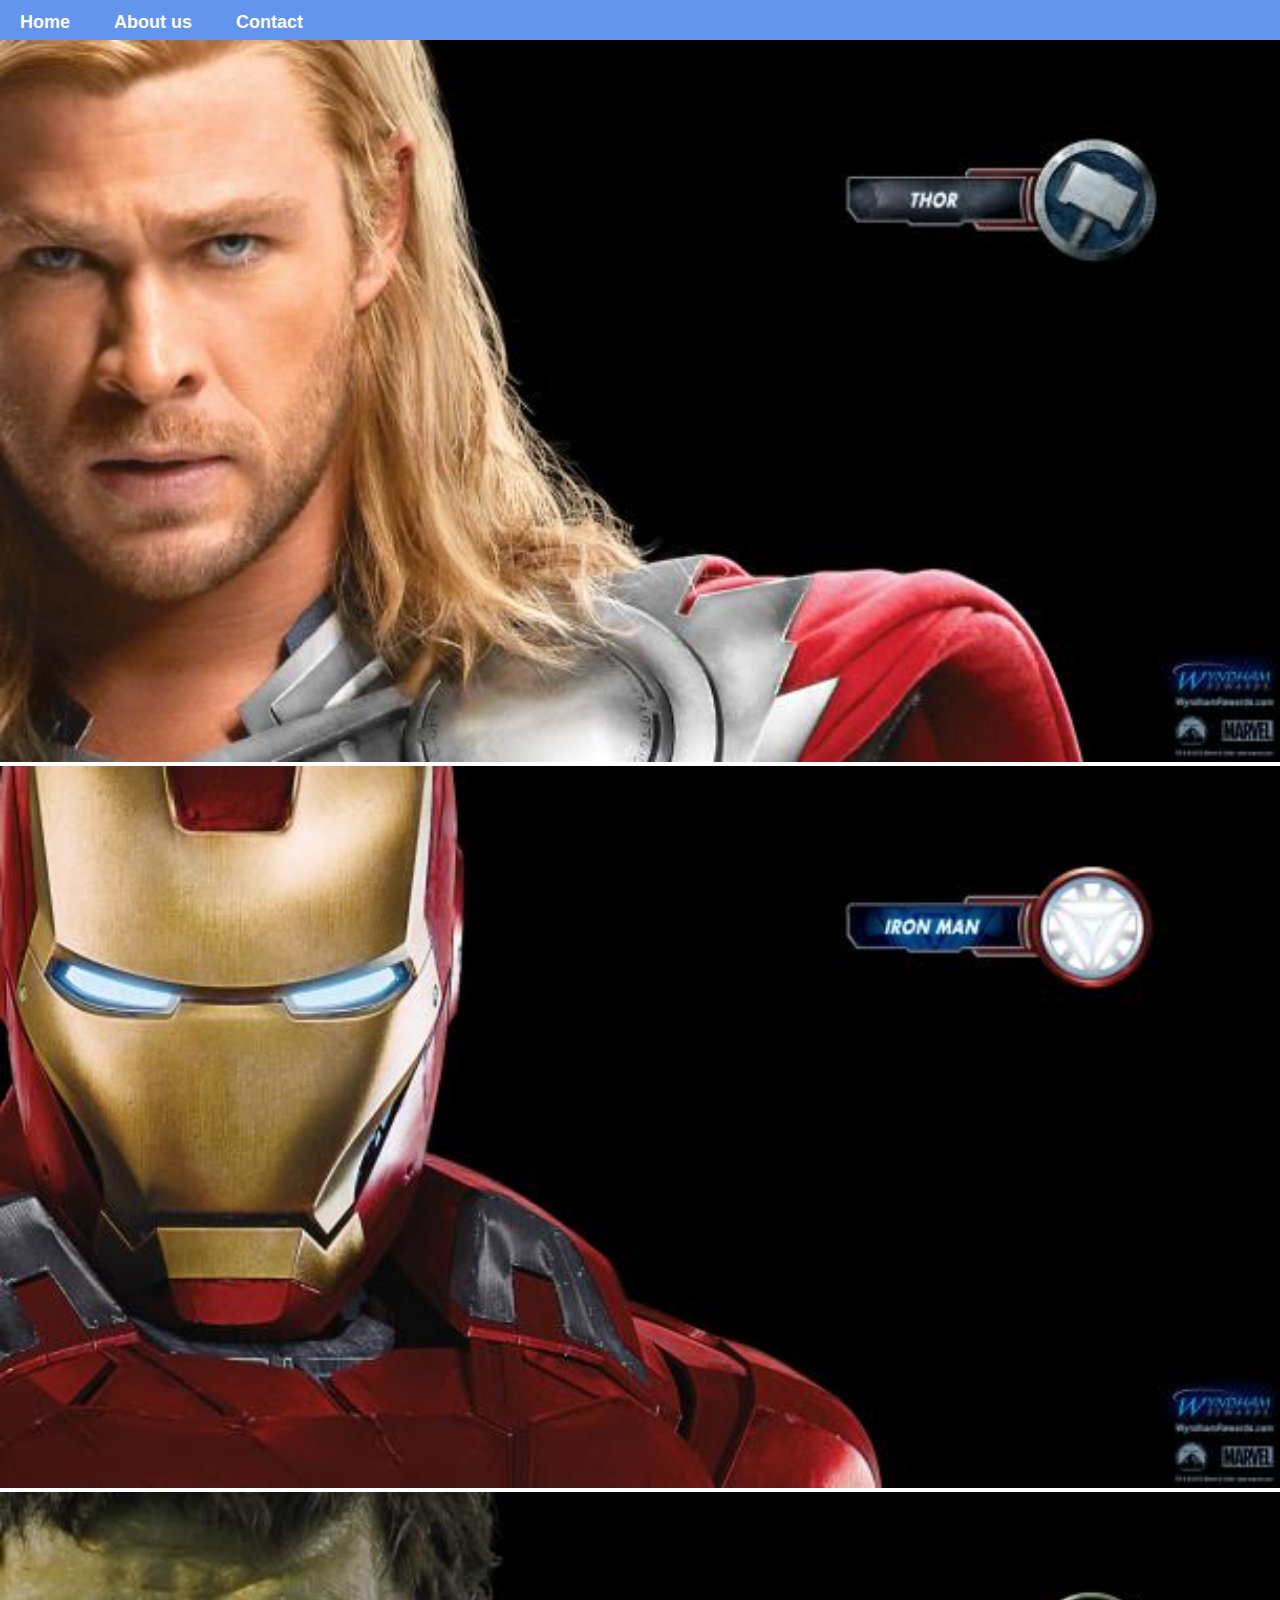
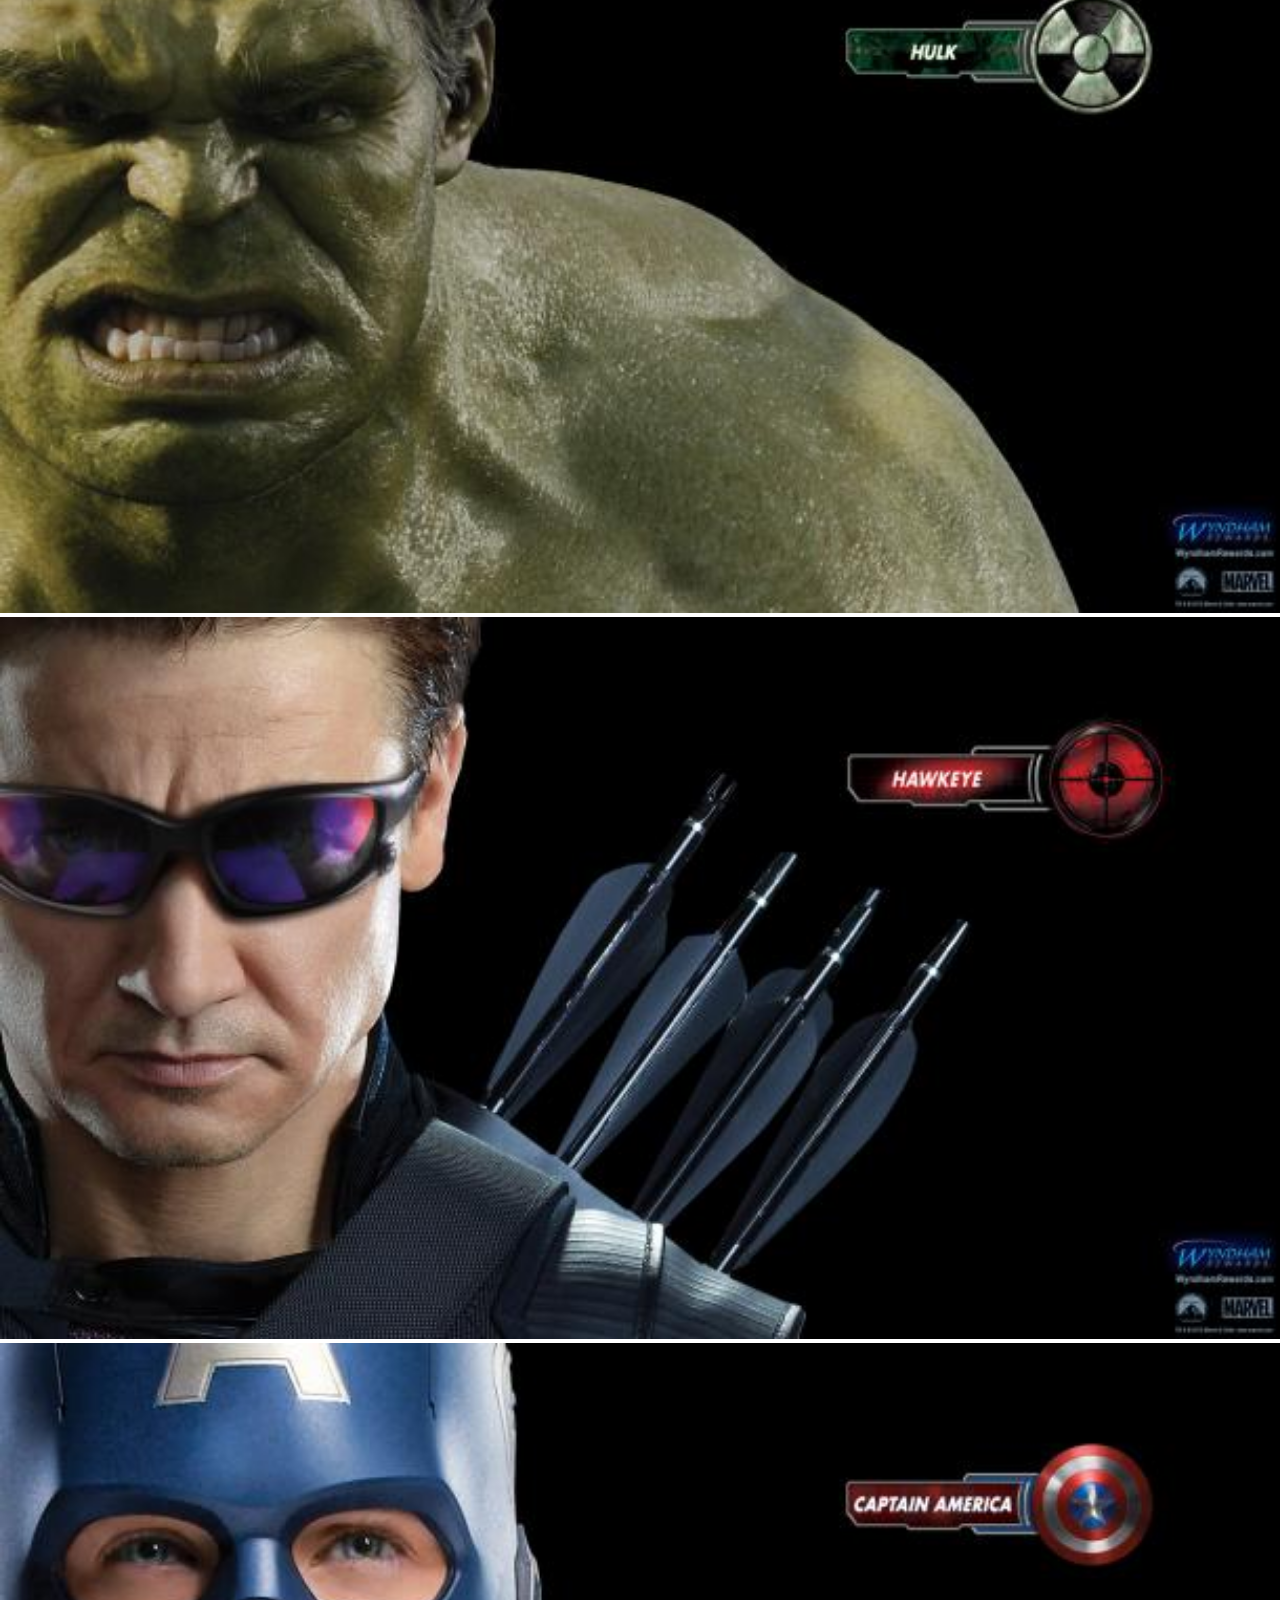
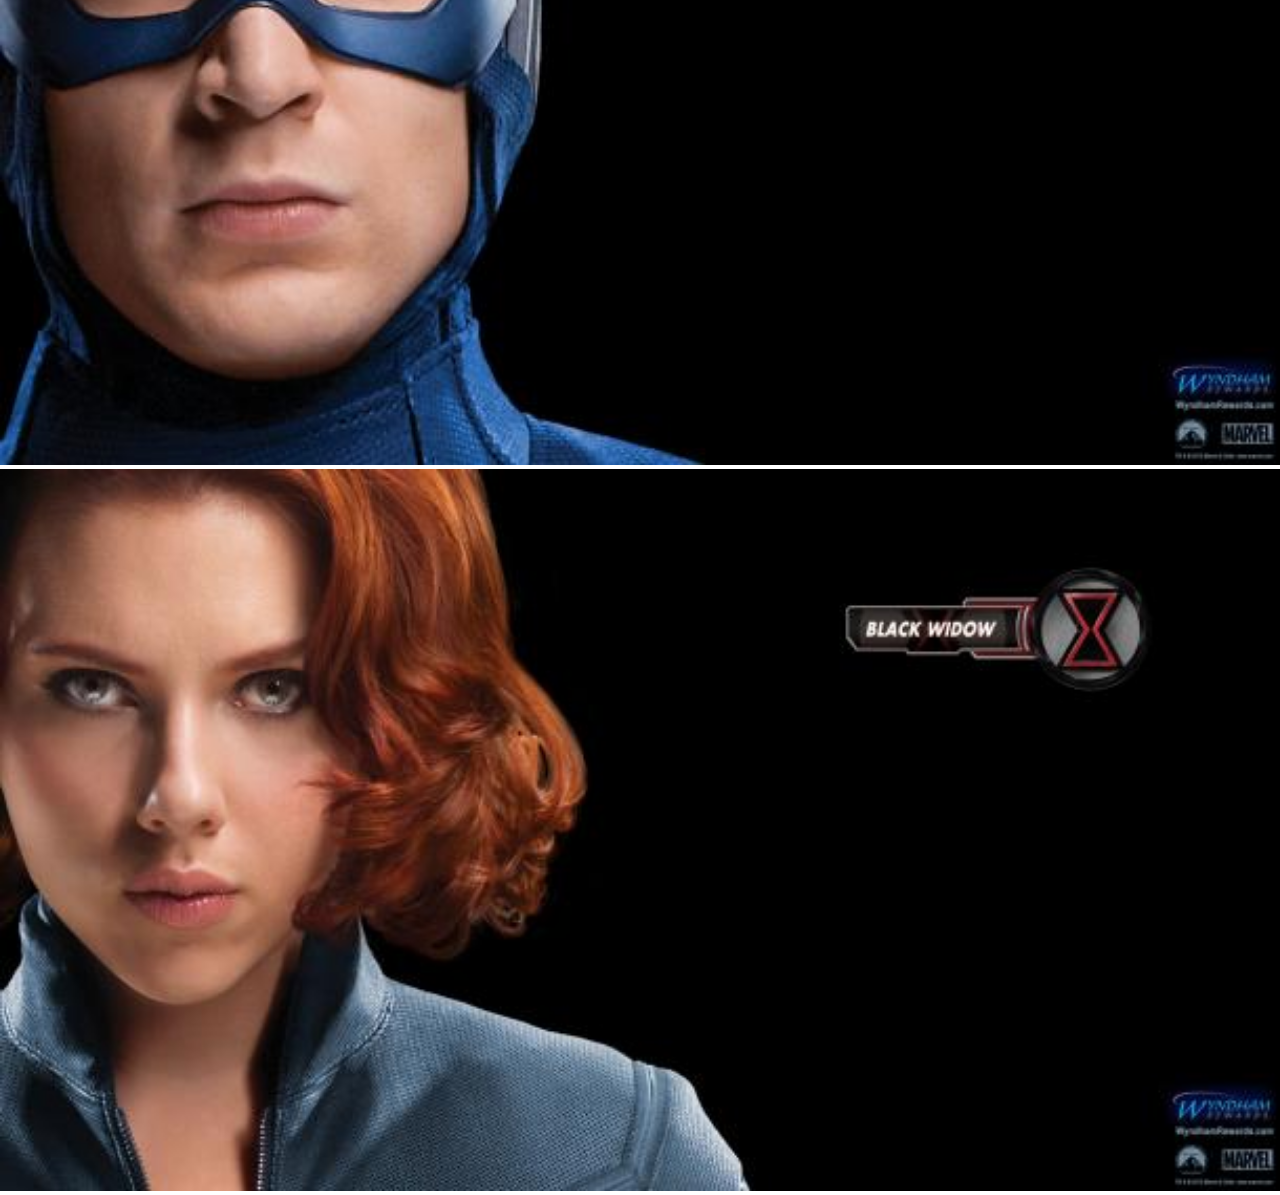
<file: index.html>
<!DOCTYPE html>
    <html>
    <head>
        <link rel="stylesheet" href="style.css">
    </head>
    <body>
        <div id="menu">
        <a href="index.html">Home</a>
             <a href="about.html">About us</a>
             <a href="contact.html">Contact</a>
        </div>
        <div class="gallery">
      <a href="avenger-1.html"><img src="images/avengers_01.jpg"/></a>  
           <a href="avenger-2.html"><img src="images/avengers_02.jpg"/></a>
       <a href="avenger-3.html"> <img src="images/avengers_03.jpg"/></a>
          <a href="avenger-4.html">  <img src="images/avengers_04.jpg"/></a>
           <a href="avenger-5.html"> <img src="images/avengers_05.jpg"/></a>
          <a href="avenger-6.html">  <img src="images/avengers_06.jpg"/></a>
        </div>
    </body>
    </html>
</file>
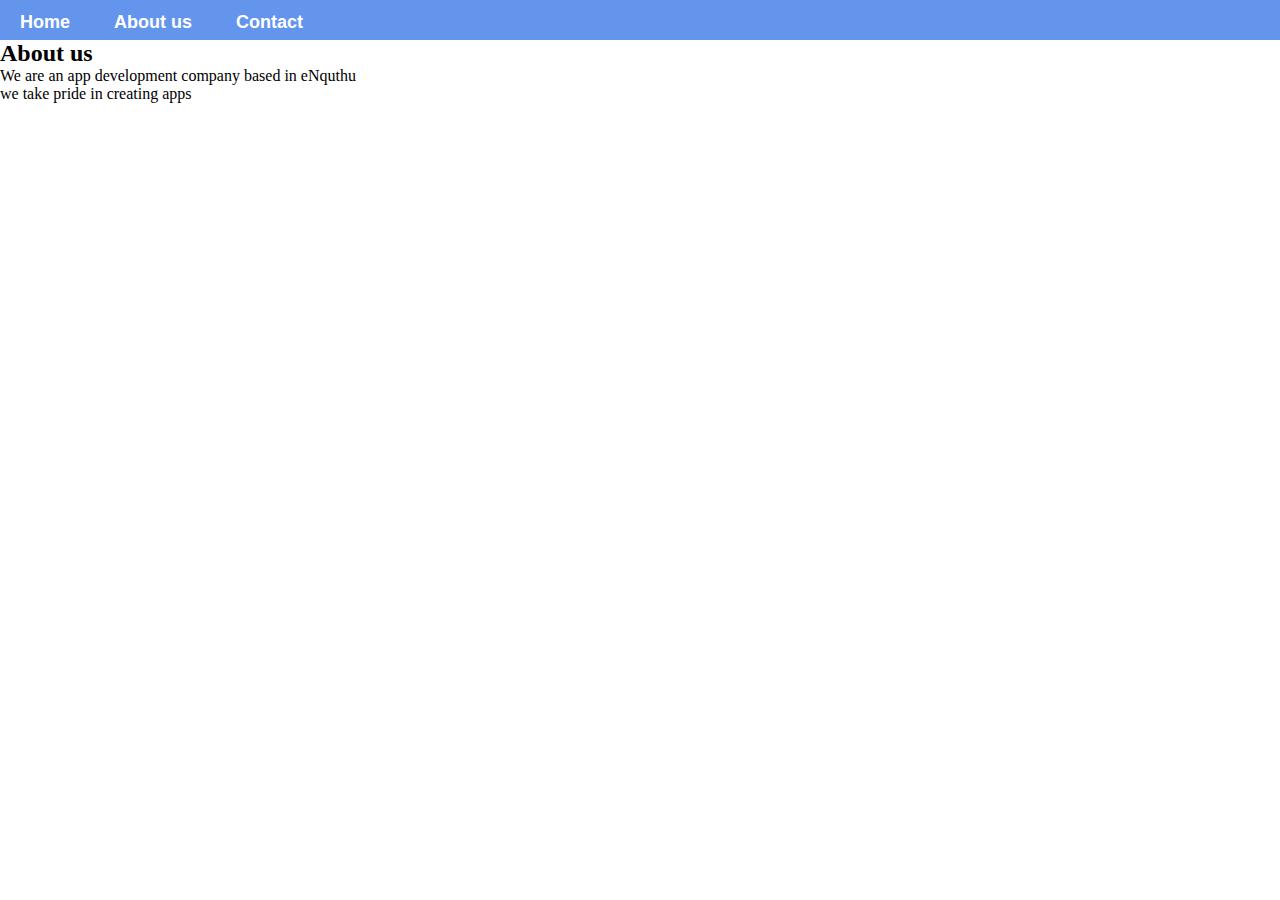
<file: about.html>
<!DOCTYPE html>
    <html>
    <head>
        <link rel="stylesheet" href="style.css">
    </head>
    <body>
         <div id="menu">
        <a href="index.html">Home</a>
             <a href="about.html">About us</a>
             <a href="contact.html">Contact</a>
        </div>
        <h2>About us</h2>
        <p>We are an app development company based in eNquthu</p>
        <p> we take pride in creating apps</p>
    </body>
    </html>
</file>
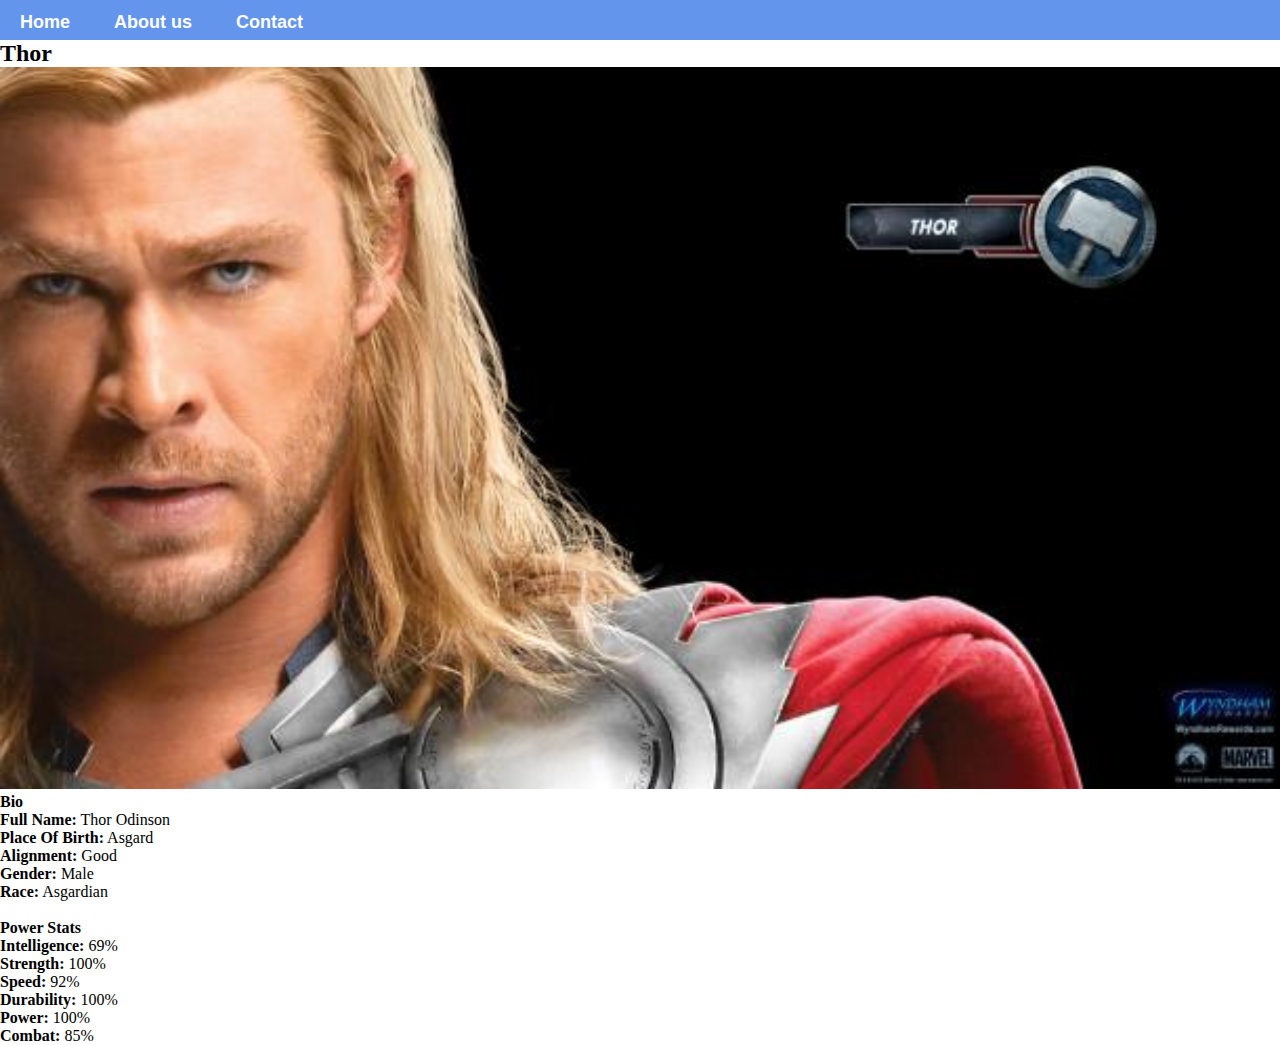
<file: avenger-1.html>
<!DOCTYPE html>
    <html>
    <head>
        <link rel="stylesheet" href="style.css">
    </head>
    <body>
         <div id="menu">
        <a href="index.html">Home</a>
             <a href="about.html">About us</a>
             <a href="contact.html">Contact</a>
        </div>
        <h2>Thor</h2>
        <div class="gallery">
        <img src="images/avengers_01.jpg"/>
        </div>
        <h4>Bio</h4>
        <p><b>Full Name:</b> Thor Odinson</p>
<p><b>Place Of Birth:</b> Asgard</p>
<p><b>Alignment:</b> Good</p>
<p><b>Gender:</b> Male</p>
<p><b>Race:</b> Asgardian</p>
<br/>
<h4>Power Stats</h4>
<p><b>Intelligence:</b> 69%</p>
<p><b>Strength:</b> 100%</p>
<p><b>Speed: </b>92%</p>
<p><b>Durability: </b>100%</p>
<p><b>Power:</b> 100%</p>
<p><b>Combat:</b> 85%</p>
    </body>
    </html>
</file>
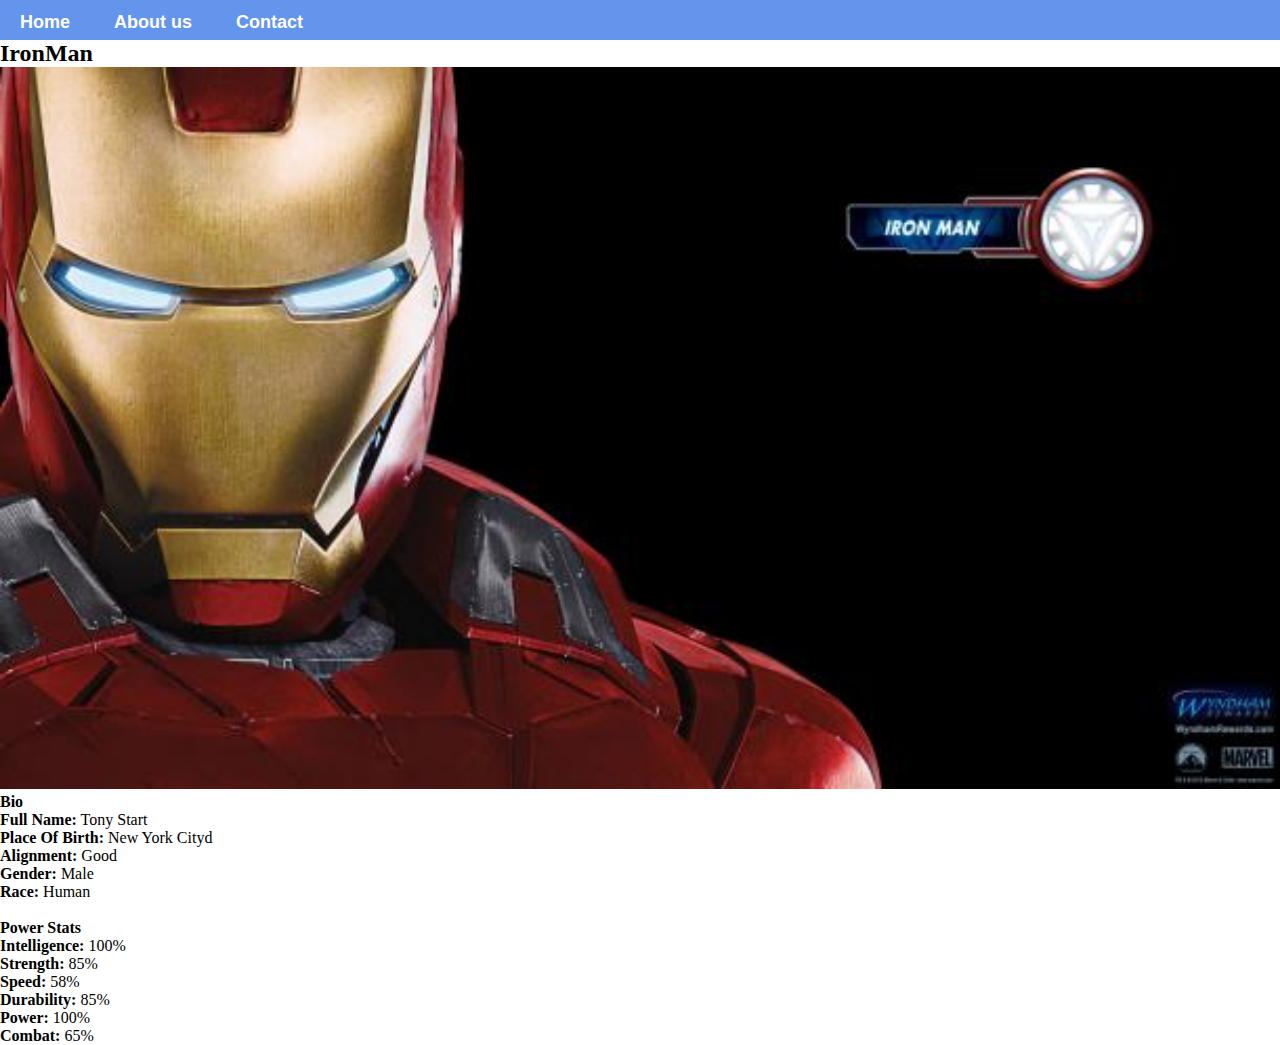
<file: avenger-2.html>
<!DOCTYPE html>
    <html>
    <head>
        <link rel="stylesheet" href="style.css">
    </head>
    <body>
         <div id="menu">
        <a href="index.html">Home</a>
             <a href="about.html">About us</a>
             <a href="contact.html">Contact</a>
        </div>
        <h2>IronMan</h2>
        <div class="gallery">
        <img src="images/avengers_02.jpg"/>
             <h4>Bio</h4>
        <p><b>Full Name:</b> Tony Start</p>
<p><b>Place Of Birth:</b> New York Cityd</p>
<p><b>Alignment:</b> Good</p>
<p><b>Gender:</b> Male</p>
<p><b>Race:</b> Human</p>
<br/>
<h4>Power Stats</h4>
<p><b>Intelligence:</b> 100%</p>
<p><b>Strength:</b> 85%</p>
<p><b>Speed: </b>58%</p>
<p><b>Durability: </b>85%</p>
<p><b>Power:</b> 100%</p>
<p><b>Combat:</b> 65%</p>
        </div>
    </body>
    </html>
</file>
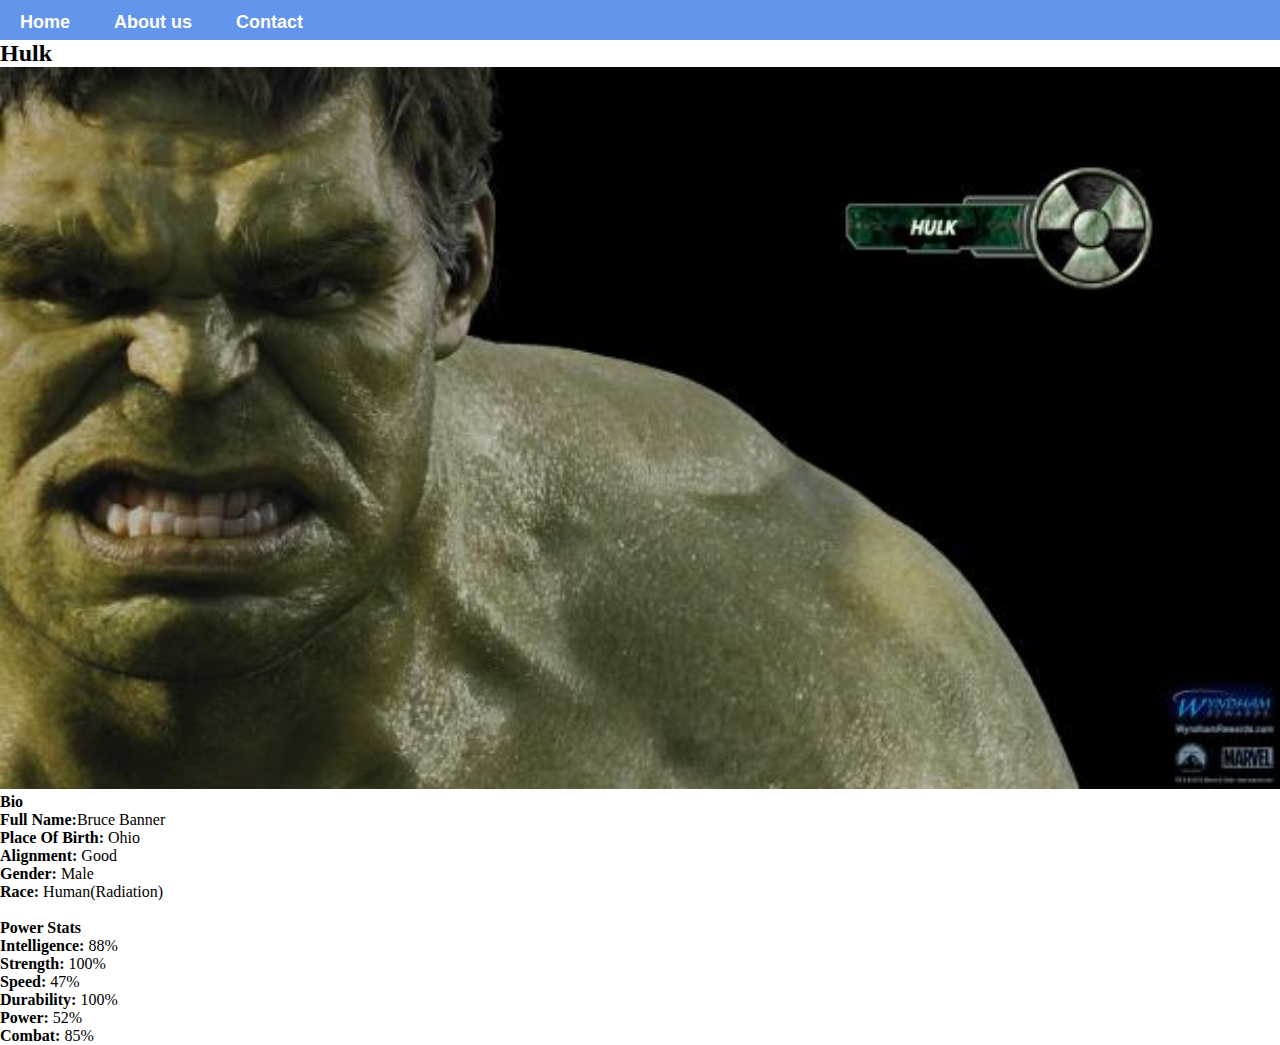
<file: avenger-3.html>
<!DOCTYPE html>
    <html>
    <head>
        <link rel="stylesheet" href="style.css">
    </head>
    <body>
         <div id="menu">
        <a href="index.html">Home</a>
             <a href="about.html">About us</a>
             <a href="contact.html">Contact</a>
        </div>
        <h2>Hulk</h2>
        <div class="gallery">
        <img src="images/avengers_03.jpg"/>
             <h4>Bio</h4>
        <p><b>Full Name:</b>Bruce Banner</p>
<p><b>Place Of Birth:</b> Ohio</p>
<p><b>Alignment:</b> Good</p>
<p><b>Gender:</b> Male</p>
<p><b>Race:</b> Human(Radiation)</p>
<br/>
<h4>Power Stats</h4>
<p><b>Intelligence:</b> 88%</p>
<p><b>Strength:</b> 100%</p>
<p><b>Speed: </b>47%</p>
<p><b>Durability: </b>100%</p>
<p><b>Power:</b> 52%</p>
<p><b>Combat:</b> 85%</p>
        </div>
    </body>
    </html>
</file>
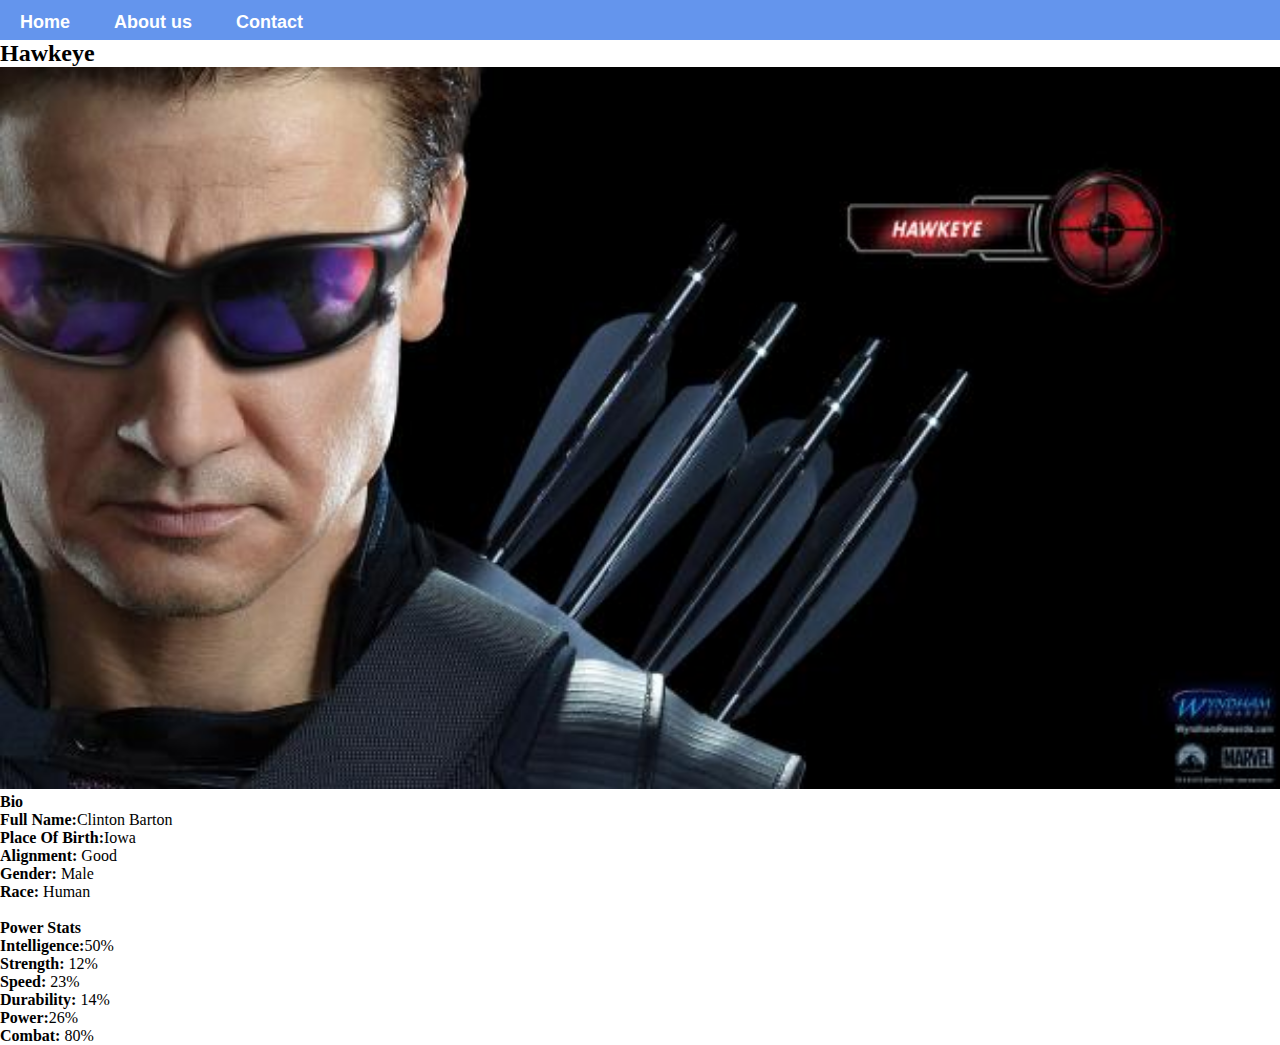
<file: avenger-4.html>
<!DOCTYPE html>
    <html>
    <head>
        <link rel="stylesheet" href="style.css">
    </head>
    <body>
         <div id="menu">
        <a href="index.html">Home</a>
             <a href="about.html">About us</a>
             <a href="contact.html">Contact</a>
        </div>
        <h2>Hawkeye</h2>
        <div class="gallery">
        <img src="images/avengers_04.jpg"/>
             <h4>Bio</h4>
        <p><b>Full Name:</b>Clinton Barton</p>
<p><b>Place Of Birth:</b>Iowa</p>
<p><b>Alignment:</b> Good</p>
<p><b>Gender:</b> Male</p>
<p><b>Race:</b> Human</p>
<br/>
<h4>Power Stats</h4>
<p><b>Intelligence:</b>50%</p>
<p><b>Strength:</b> 12%</p>
<p><b>Speed: </b>23%</p>
<p><b>Durability: </b>14%</p>
<p><b>Power:</b>26%</p>
<p><b>Combat:</b> 80%</p>
        </div>  
    </body>
    </html>
</file>
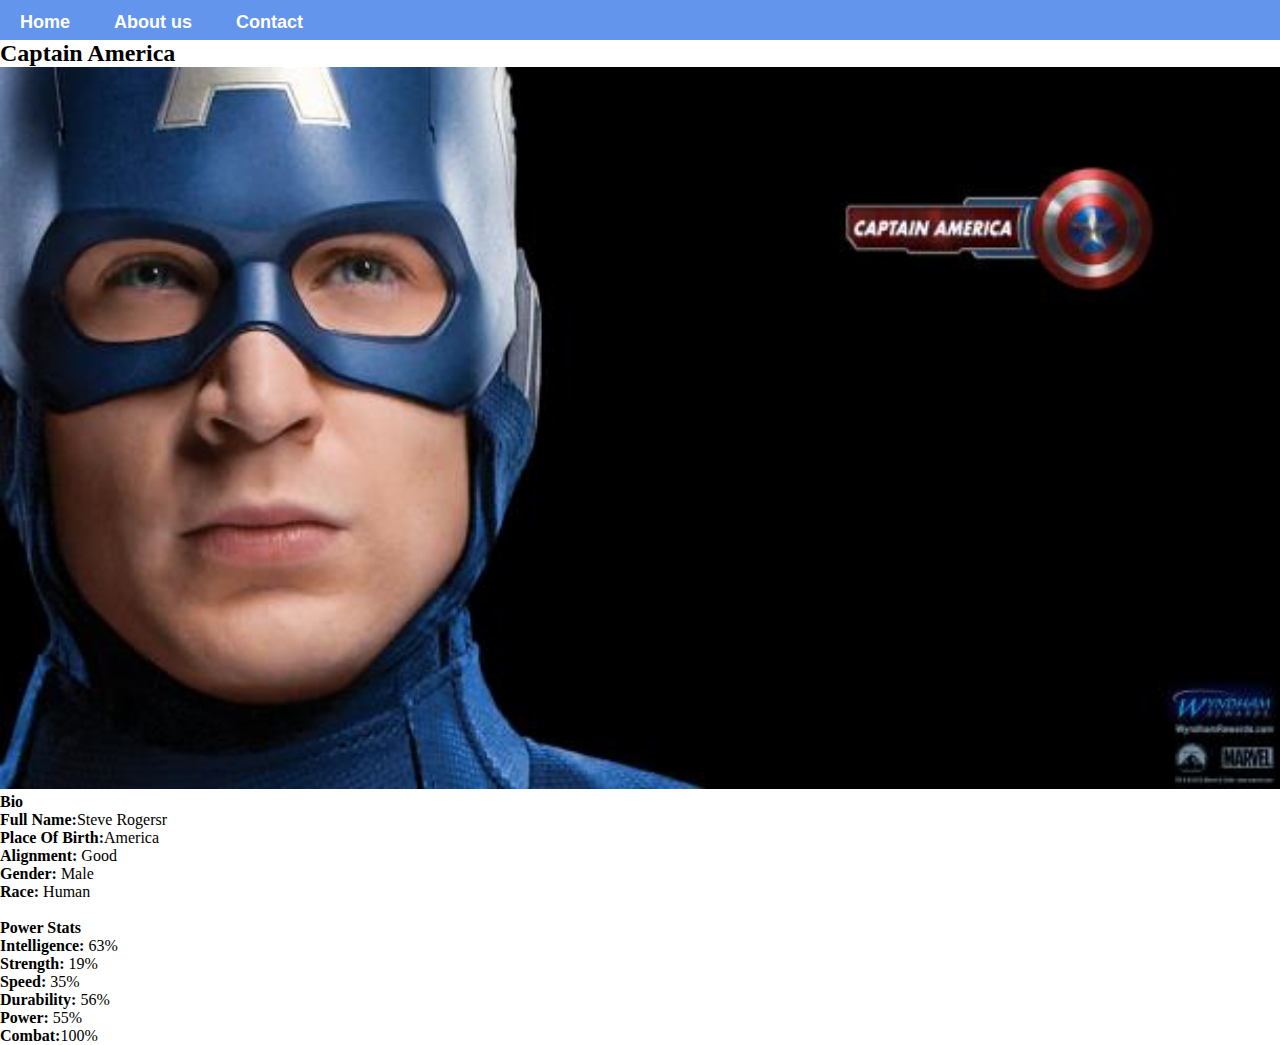
<file: avenger-5.html>
<!DOCTYPE html>
    <html>
    <head>
        <link rel="stylesheet" href="style.css">
    </head>
    <body>
         <div id="menu">
        <a href="index.html">Home</a>
             <a href="about.html">About us</a>
             <a href="contact.html">Contact</a>
        </div>
        <h2>Captain America</h2>
        <div class="gallery">
        <img src="images/avengers_05.jpg"/>
             <h4>Bio</h4>
        <p><b>Full Name:</b>Steve Rogersr</p>
<p><b>Place Of Birth:</b>America</p>
<p><b>Alignment:</b> Good</p>
<p><b>Gender:</b> Male</p>
<p><b>Race:</b> Human</p>
<br/>
<h4>Power Stats</h4>
<p><b>Intelligence:</b> 63%</p>
<p><b>Strength:</b> 19%</p>
<p><b>Speed: </b>35%</p>
<p><b>Durability: </b>56%</p>
<p><b>Power:</b> 55%</p>
<p><b>Combat:</b>100%</p>
        </div>
    </body>
    </html>
</file>
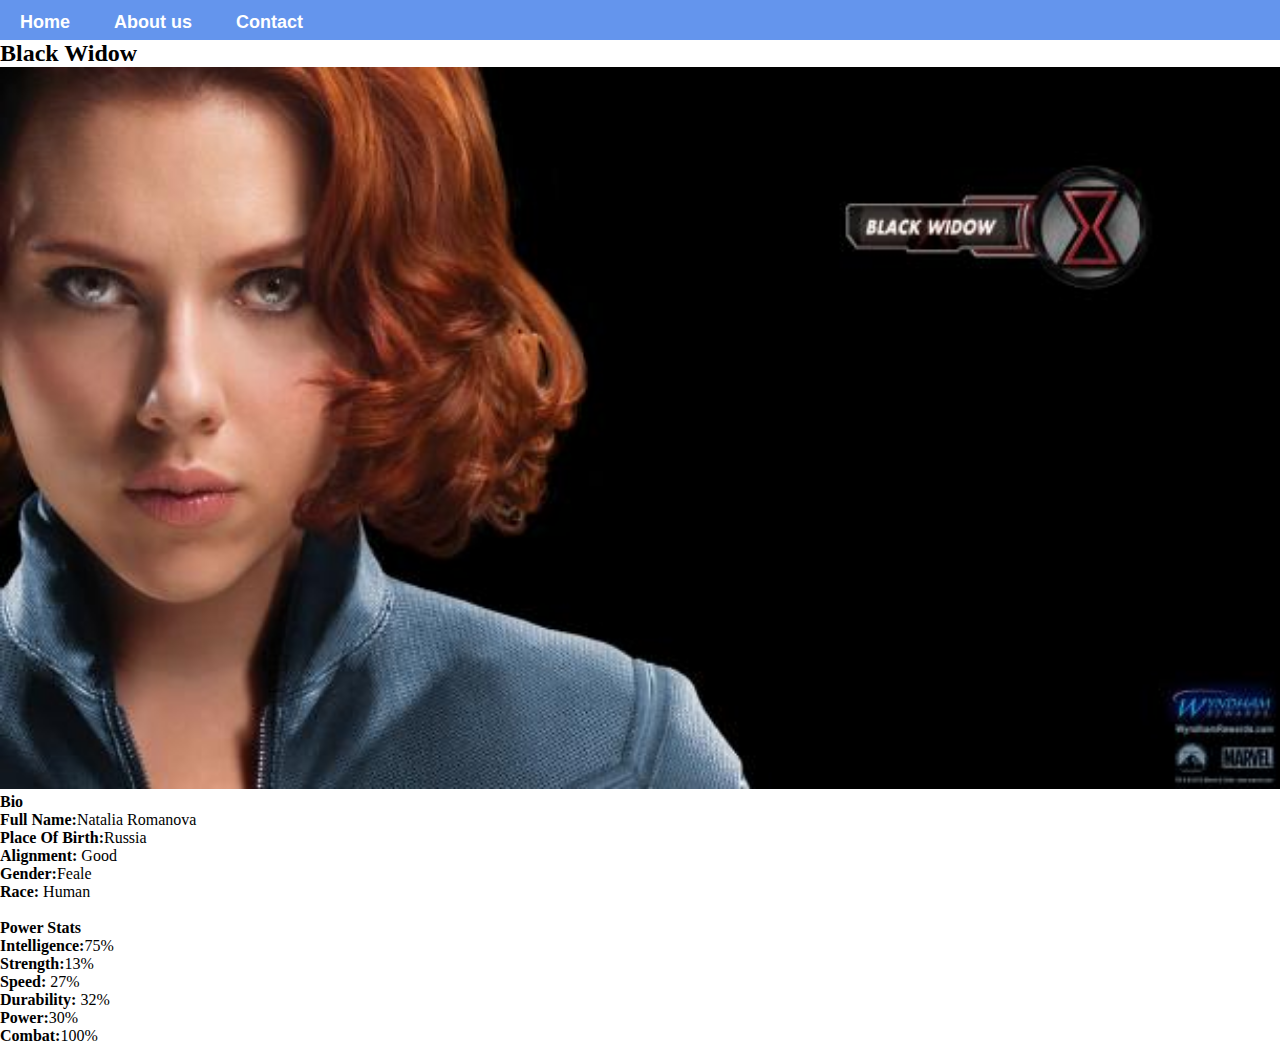
<file: avenger-6.html>
<!DOCTYPE html>
    <html>
    <head>
        <link rel="stylesheet" href="style.css">
    </head>
    <body>
         <div id="menu">
        <a href="index.html">Home</a>
             <a href="about.html">About us</a>
             <a href="contact.html">Contact</a>
        </div>
        <h2>Black Widow</h2>
        <div class="gallery">
        <img src="images/avengers_06.jpg"/>
             <h4>Bio</h4>
        <p><b>Full Name:</b>Natalia Romanova</p>
<p><b>Place Of Birth:</b>Russia</p>
<p><b>Alignment:</b> Good</p>
<p><b>Gender:</b>Feale</p>
<p><b>Race:</b> Human</p>
<br/>
<h4>Power Stats</h4>
<p><b>Intelligence:</b>75%</p>
<p><b>Strength:</b>13%</p>
<p><b>Speed: </b>27%</p>
<p><b>Durability: </b>32%</p>
<p><b>Power:</b>30%</p>
<p><b>Combat:</b>100%</p>
        </div>
    </body>
    </html>
</file>
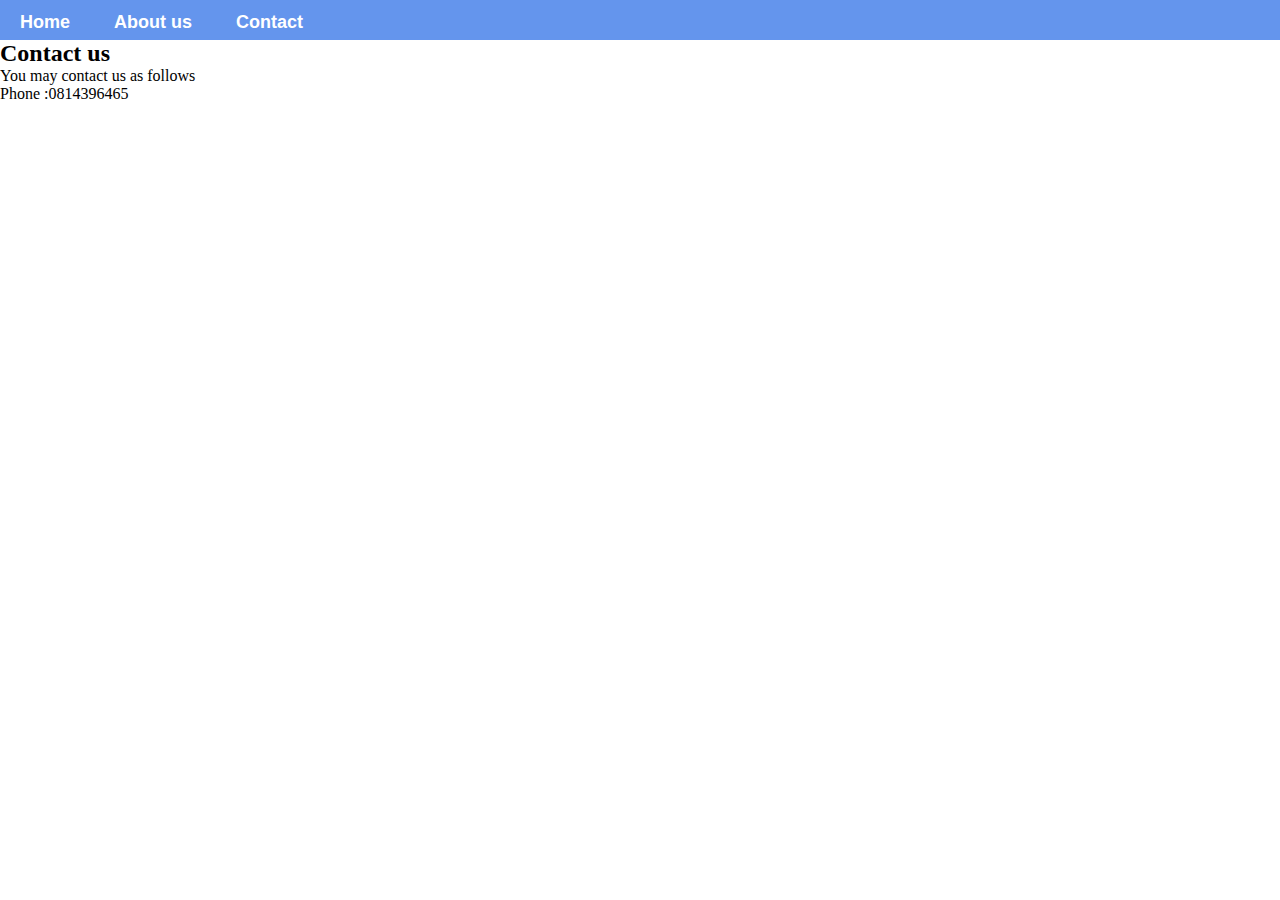
<file: contact.html>
<!DOCTYPE html>
    <html>
    <head>
        <link rel="stylesheet" href="style.css">
    </head>
    <body>
         <div id="menu">
        <a href="index.html">Home</a>
             <a href="about.html">About us</a>
             <a href="contact.html">Contact</a>
        </div>
        <h2>Contact us</h2>
        <p>You may contact us as follows</p>
        <p>Phone :0814396465</p>
    </body>
    </html>
</file>
<file: style.css>
*{
   margin: 0;
   padding: 0;
   box-sizing: border-box;
}
.gallery img{
   width: 100%; 
}
#menu{
    width: 100%;
    height:40px;
    background-color:cornflowerblue;
   padding-top: 12px;     
}
#menu a{
color: #ffffff;
    font-family: Helvetica, sans-serif;
    font-size: 18px;
    text-decoration: none;
    font-weight: 800;
    padding-left: 20px;
    padding-right: 20px;
    
}
#menu a:hover{
   color:#5077bd;
}
</file>
